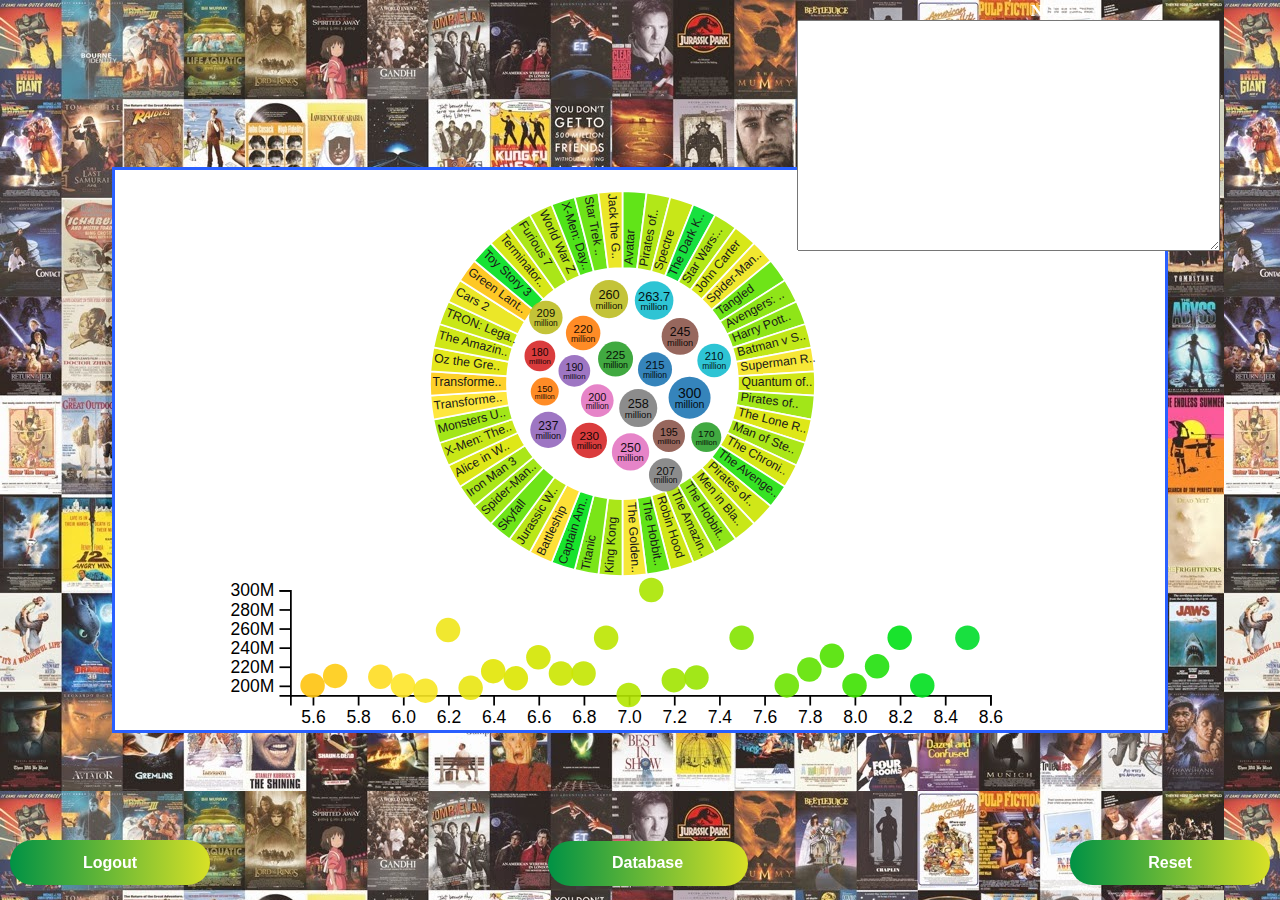
<file: index.html>
<!DOCTYPE html>
<html lang="en">
<head>
	<meta charset="UTF-8">
	<link href="css/style.css" rel="stylesheet">
	<title>Is the overall Gross value directly proportional to the IMDB
		rating?</title>
</head>
<body>
    <body background="movies.jpg"></body>
<div id="root" ></div>
<label for="description"><b>NOTES</b></label>
<textarea id="description"
		  name="description"
		  rows="15" cols="50">

</textarea>

    
    <div class="buttons">
    <button class="btn-hover" onclick="window.location.reload()">Reset</button>
     
</div>
    
     <div class="button2">
         
    <button class="btns-hover" onclick="window.location.href='login.html'">Logout</button>
    </div>
    
    
    <div class="button3">
         
    <button class="btnss-hover" onclick="window.location.href='database.html'">Database</button>
    </div>
    
<script src="js/d3.v5.min.js"></script>
<script src="main.js"></script>

</body>
</html>
</file>
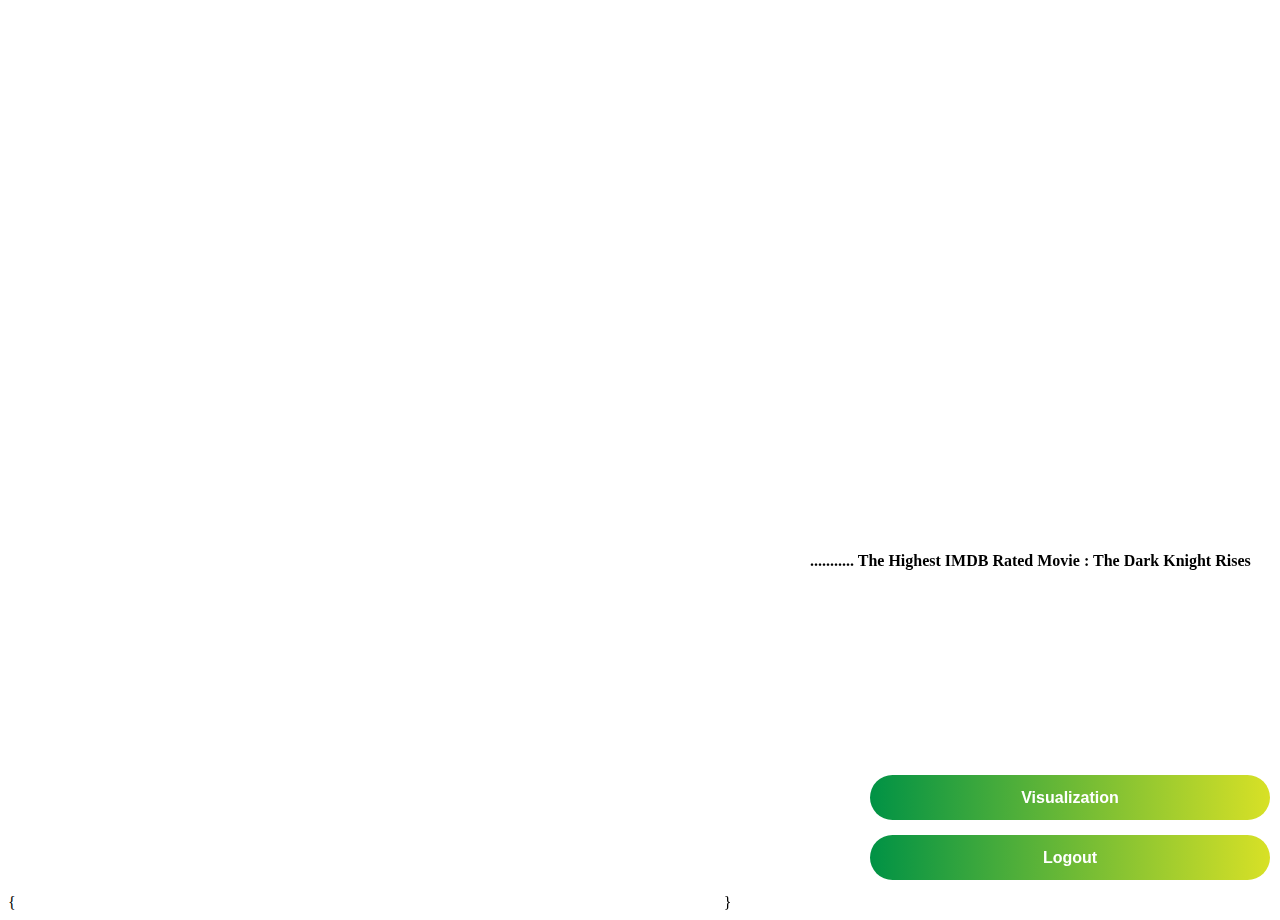
<file: database.html>
<!DOCTYPE html>
<html>
<head>
<title>Database</title>
 	<link href="databasestyle.css" rel="stylesheet">

    <body>
    { <iframe width="700" height="900" frameborder="0" scrolling="no" src="https://onedrive.live.com/embed?resid=417F70DE81F87AF0%211053&authkey=%21AHKBPzHMd_BIh8Q&em=2&wdAllowInteractivity=False&Item='Sheet1'!A1%3AH51&wdHideGridlines=True&wdDownloadButton=True&wdInConfigurator=True"></iframe>
    }
    
        <div class="youtube">
            
    <iframe width="560" height="315" top="10" src="https://www.youtube.com/embed/GokKUqLcvD8" frameborder="0" allow="accelerometer; autoplay; encrypted-media; gyroscope; picture-in-picture" allowfullscreen></iframe>
            <b> ........... The Highest IMDB Rated Movie : The Dark Knight Rises</b>
            </div>
      
        
        <div class="button2">   
<button class="btn-hover" onclick="window.location.href='login.html'"> Logout</button>
  </div> 
        
<div class="buttons">   
<button class="btns-hover" onclick="window.location.href='index.html'"> Visualization </button>
  </div> 
       
<div class = "youtube>">

</div>

 </body>

</head>
 
</html>
</file>
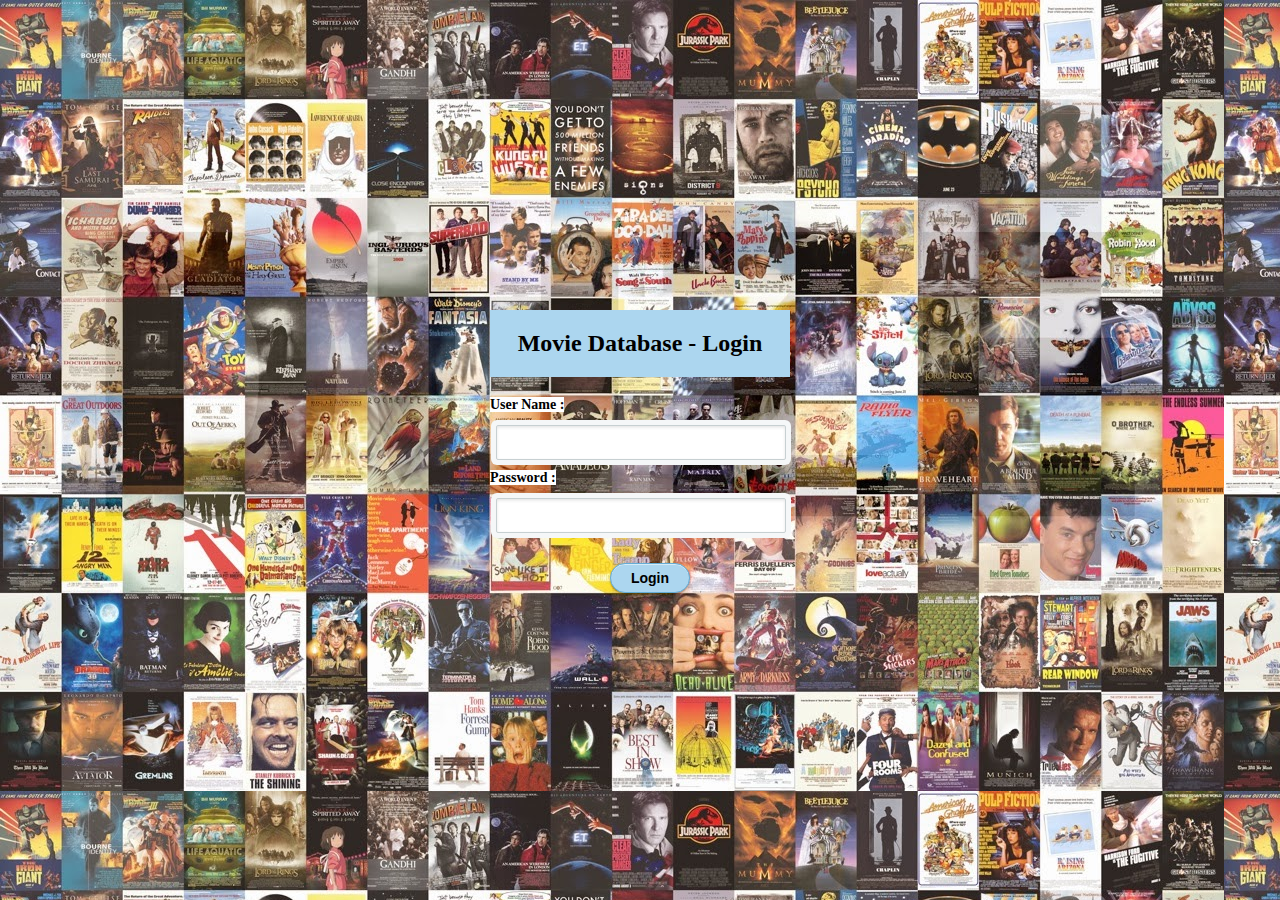
<file: login.html>
<html>
<head>
<title>Movie Database</title>
<!-- Include CSS File Here -->
<link rel="stylesheet" href="loginpage/style.css"/>
<!-- Include JS File Here -->
<script src="login.js"></script>
</head>
<body>
    <body background="movies.jpg"></body>
<div class="container">
<div class="main">
<h2>Movie Database - Login</h2>
<form id="form_id" method="post" name="myform">
<label>User Name :</label>
<input type="text" name="username" id="username"/>
<label>Password :</label>
<input type="password" name="password" id="password"/>
<input type="button" value="Login" id="submit" onclick="validate()"/>
</form>
</div>
</div>
</body>
</html>
</file>
<file: css/style.css>
html,
body,
#root {
	width: 100%;
	height: 100%;
	margin: 1;
	padding: 1;

	display: flex;
	justify-content: center;
	align-items: center;
}

.svg {
   background: white; 
	width: 100%;
	max-width: 1050px;
	border: 3px solid #295fff;
}

.arc,
.budget circle,
.budget text,
.dot {
	opacity: .9;
}

.arc.transparent,
.budget.transparent,
.dot.transparent {
	opacity: .9;
}

.arc.selected,
.arc:hover {
	transform: scale(1.1);
	opacity: 1;
}


.budget.selected circle,
.budget.selected text,
.budget:hover circle,
.budget:hover text {
	opacity: 1;
	transform: scale(1.3);
}

.budget.selected circle,
.budget:hover circle {
	stroke-width: 1px;
	stroke:black;
}

.dot.selected,
.dot.selected,
.dot:hover,
.dot:hover {
	opacity: 1;
	r : 10;
}

.dot.selected,
.dot:hover {
	stroke-width: 2px;
	stroke: black;
}

#description {
	position:absolute;
	right: 60px;
	top: 20px;
}

label {
    color: white;
	position: fixed;
	top: 2px;
	right: 195px;
    
}




.buttons {
    position:fixed;
	bottom: 50px;
	left: 0;
	height: 20px;
	width: 100%;
	display:grid;
    justify-content:flex-end;
	align-items:flex-end;
}

.button2 {
    position:absolute;
	bottom: 50px;
	left: 0;
	height: 20px;
    width: 100%;
	display:grid;
    align-content:flex-start;
	align-items:flex-start;
}

.button3 {
    position:absolute;
	bottom: 37px;
	left: 35;
	height: 0px;
    width:16%;
	display:grid;
    align-content:center;
	align-items:center;
}


.btn-hover {
    width: 200px;
    font-size: 16px;
    font-weight: 600;
    color: #fff;
    cursor: pointer;
    margin: 10px;
    height: 45px;
    text-align:center;
    border: none;
    background-size: 350% 100%;

    border-radius: 50px;
    
    -o-transition: all .4s ease-in-out;
    -webkit-transition: all .4s ease-in-out;
    transition: all .4s ease-in-out;
    background-image: linear-gradient(to right, #009245, #FCEE21, #00A8C5, #D9E021);

}

.btns-hover {
    width: 200px;
    font-size: 16px;
    font-weight: 600;
    color: #fff;
    cursor: pointer;
    margin: 10px;
    
    height: 45px;
    text-align:center;
    border: none;
    background-size: 350% 100%;

    border-radius: 50px;
    -o-transition: all .4s ease-in-out;
    -webkit-transition: all .4s ease-in-out;
    transition: all .4s ease-in-out;
    background-image: linear-gradient(to right, #009245, #FCEE21, #00A8C5, #D9E021);

}

.btnss-hover {
    width: 200px;
    font-size: 16px;
    font-weight: 600;
    color: #fff;
    cursor: pointer;
    margin: 10px;
    
    height: 45px;
    text-align:center;
    border: none;
    background-size: 350% 100%;

    border-radius: 50px;
    -o-transition: all .4s ease-in-out;
    -webkit-transition: all .4s ease-in-out;
    transition: all .4s ease-in-out;
    background-image: linear-gradient(to right, #009245, #FCEE21, #00A8C5, #D9E021);

}



.btn-hover:hover {
    background-position: 100% 0;
    moz-transition: all .4s ease-in-out;
    -o-transition: all .4s ease-in-out;
    -webkit-transition: all .4s ease-in-out;
    transition: all .4s ease-in-out;
}
.btnss-hover:hover {
    background-position: 100% 0;
    moz-transition: all .4s ease-in-out;
    -o-transition: all .4s ease-in-out;
    -webkit-transition: all .4s ease-in-out;
    transition: all .4s ease-in-out;
}

.btns-hover:hover {
    background-position: 100% 0;
    moz-transition: all .4s ease-in-out;
    -o-transition: all .4s ease-in-out;
    -webkit-transition: all .4s ease-in-out;
    transition: all .4s ease-in-out;
}
</file>
<file: databasestyle.css>
.youtube {
    position: fixed;
    bottom: 330px;
    left: 810px;
}


.buttons {
    position:fixed;
	bottom: 70px;
	left: 0;
	height: 150px;
	width: 100%;
	display:grid;
    justify-content:flex-end;
	align-items:flex-end;
}

.button2 {
    position:fixed;
	bottom: 10px;
	left: 0;
	height: 150px;
	width: 100%;
	display:grid;
    justify-content:flex-end;
	align-items:flex-end;
}

.btns-hover {
    width: 400px;
    font-size: 16px;
    font-weight: 600;
    color: #fff;
    cursor: pointer;
    margin: 10px;
    height: 45px;
    text-align:center;
    border: none;
    background-size: 350% 100%;

    border-radius: 50px;
    
    -o-transition: all .4s ease-in-out;
    -webkit-transition: all .4s ease-in-out;
    transition: all .4s ease-in-out;
    background-image: linear-gradient(to right, #009245, #FCEE21, #00A8C5, #D9E021);

}

.btns-hover:hover {
    background-position: 100% 0;
    moz-transition: all .4s ease-in-out;
    -o-transition: all .4s ease-in-out;
    -webkit-transition: all .4s ease-in-out;
    transition: all .4s ease-in-out;
}

.btn-hover {
    width: 400px;
    font-size: 16px;
    font-weight: 600;
    color: #fff;
    cursor: pointer;
    margin: 10px;
    height: 45px;
    text-align:center;
    border: none;
    background-size: 350% 100%;

    border-radius: 50px;
    
    -o-transition: all .4s ease-in-out;
    -webkit-transition: all .4s ease-in-out;
    transition: all .4s ease-in-out;
    background-image: linear-gradient(to right, #009245, #FCEE21, #00A8C5, #D9E021);

}

.btn-hover:hover {
    background-position: 100% 0;
    moz-transition: all .4s ease-in-out;
    -o-transition: all .4s ease-in-out;
    -webkit-transition: all .4s ease-in-out;
    transition: all .4s ease-in-out;
}
</file>
<file: loginpage/style.css>
h2{
background-color: #acd6ef;
padding: 20px;
text-align:center;


}

div.container{
    position: absolute;
    width: 400px;
    height: 400px;
    top: 40%;
    left: 50%;
    margin-top: -130px;
    margin-left: -200px;

   
}
div.main{
width: 300px;
padding: 10px 50px 25px;

border-radius: 10px;
font-family: raleway;
float:left;
margin-top:50px;
}
input[type=text],input[type=password]   {
    padding-left: 10px;
    margin: 10px;
    margin-top: 12px;
    margin-left: 6px;
    width: 290px;
    height: 35px;
    border: 1px solid #c7d0d2;
    border-radius: 2px;
    box-shadow: inset 0 1.5px 3px rgba(190, 190, 190, .4), 0 0 0 5px #f5f7f8;
    

    -webkit-transition: all .4s ease;
    -moz-transition: all .4s ease;
transition: all .4s ease;}

label{
color: black;
background: white;
font-size: 14px;
font-weight: bold;
}


input[type=button]{
 float:right;
    
    margin-right: 100px;
    margin-top: 20px;
    width: 80px;
    height: 30px;
    font-size: 14px;
    font-weight: bold;
    color: black;
    background-color: #acd6ef; /*IE fallback*/
    background-image: -moz-linear-gradient(top left 90deg, #acd6ef 0%, #6ec2e8 100%);
    background-image: linear-gradient(top left 90deg, #acd6ef 0%, #6ec2e8 100%);
    border-radius: 30px;
    border: 1px solid #66add6;
    box-shadow: 0 1px 2px rgba(0, 0, 0, .3), inset 0 1px 0 rgba(255, 255, 255, .5);
   
}
input[type=button]:hover{
background-image: linear-gradient(to right, #009245, #FCEE21, #00A8C5, #D9E021);
    box-shadow: 0 4px 15px 0 rgba(83, 176, 57, 0.75);
}
</file>
